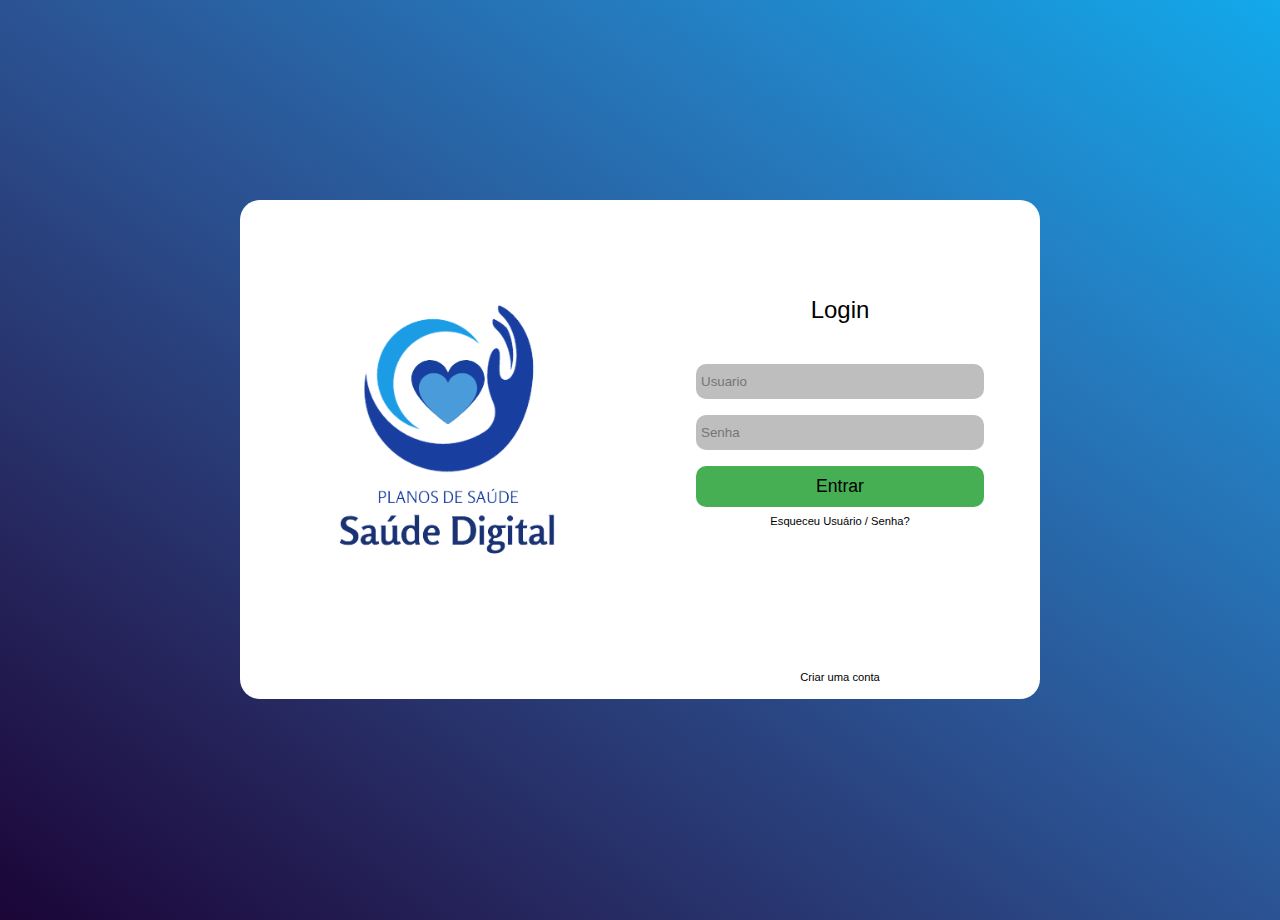
<file: index.html>
<!DOCTYPE html>
<html lang="pt-br">
<head>
    <meta charset="UTF-8">
    <meta name="viewport" content="width=device-width, initial-scale=1.0">

    
    <link rel="stylesheet" href="css/style.css">
    <link rel="stylesheet" href="css/reset.css">

    <title>Saúde Digital</title>
</head>
<body>
    <div class="container">
        <section id="menu">
            <div class="div-logo">
                <img src="img/Saúde_digital.png" alt="">
            </div>
            <div class="content-form">
                <form class="form">
                    <legend>Login</legend>
                    <input type="text" name="usuario" class="login_usuario" placeholder="Usuario">
                    <input type="password" name="pass" placeholder="Senha">
                    <button type="submit">Entrar</button>
                    <span>Esqueceu Usuário / Senha?</span>
                    <span id="criar-conta">Criar uma conta</span>
                </form>
            </div>
        </div>
        </section>
</body>
<script src="js/index.js"></script>
</html>
</file>
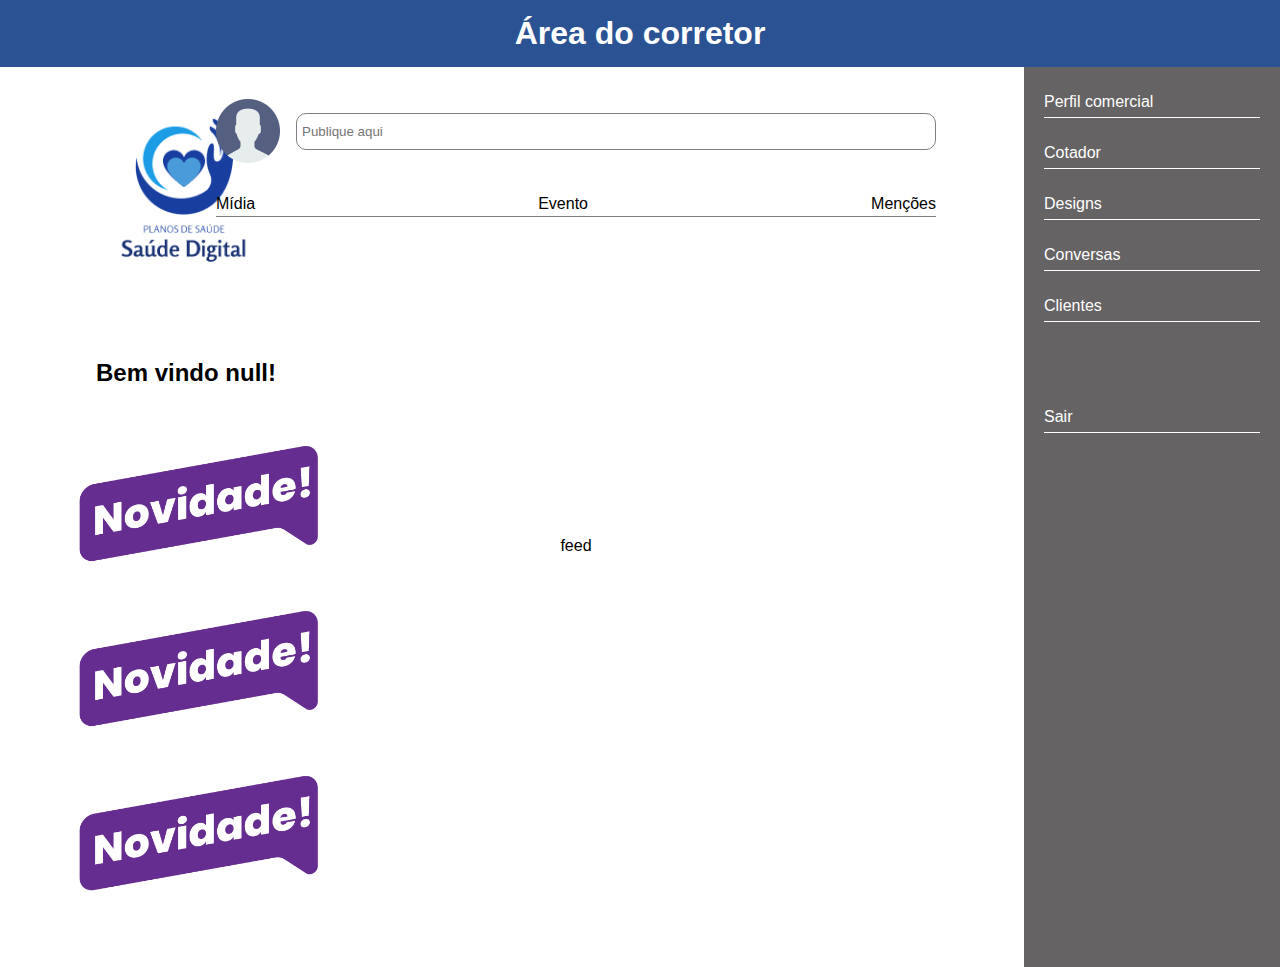
<file: pages/corretor.html>
<!DOCTYPE html>
<html lang="pt-br">
<head>
  <meta charset="UTF-8">
  <meta name="viewport" content="width=device-width, initial-scale=1.0">

  <title>Saúde Digital | Corretor</title>
  
  <link rel="stylesheet" type="text/css" href="../css/corretor.css" media="screen" />
  <link rel="stylesheet" href="../css/reset.css">

</head>
<body>
  <header>
    <div>
      <h1>Área do corretor</h1>
    </div>
  </header>

  <div class="container">

    <div class="left-sidebar">
      <div>
        <img name='logo' src="../img/Saúde_digital.png" alt="">
      </div>
      <div class="span-usuario">
        <span class="usuario"></span>
      </div>
      <div>
        <nav>
          <ul>
            <li><img src="../img/novidade.png" alt=""></li>
            <li><img src="../img/novidade.png" alt=""></li>
            <li><img src="../img/novidade.png" alt=""></li>
          </ul>
        </nav>
      </div>
    </div>

    <section class="middle-content">
      <div class="top-middle">
        <div>
          <div class="publi-bar">
            <img src="../img/user.png" alt="">
            <input type="text" placeholder="Publique aqui">
          </div>
    
          <div class="icons-bar">
            <span>Mídia</span>
            <span>Evento</span>
            <span>Menções</span>
          </div>
        </div>
      </div>
      
      <div class="feed">
        <p>feed</p>
      </div>
    </section>

    <div class="right-sidebar">
      <nav>
        <ul>
          <li><a href="#">Perfil comercial</a></li>
          <li><a href="#">Cotador</a></li>
          <li><a href="#">Designs</a></li>
          <li><a href="#">Conversas</a></li>
          <li><a href="#">Clientes</a></li>
          <li><a href="../index.html">Sair</a></li>
        </ul>
      </nav>
    </div>
      
    </div>
  </div>
</body>
<script src="../js/corretor.js"></script>
</html>
</file>
<file: css/style.css>
*{
    color: black;
}
body{
    background: linear-gradient(to right top, #1b0537, #272c64, #2b5393, #247dc0, #12a9eb);
    min-height:80vh;
    
}


.container{
    max-width: 50rem;
    width: 100%;
    margin: 0 auto;


}

section#menu{
    background-color: white;
    display: flex;
    margin: 25% 0;
    border-radius: 20px;
 
}

#menu .div-logo img{
    max-width: 26rem;
    margin-top: 1rem;
}

#menu .content-form {
   width: 100%;
}


#menu .content-form form{
    width: 75%;
    display: flex;
    flex-direction: column;
    margin-left: 2.5rem;
    padding-top: 6rem;
    text-align: center;
    font-size: 1.5rem;
    
}

#menu .content-form form legend{
    margin-bottom: 2rem;
    
}

#menu .content-form form input{
    background-color: rgb(190, 190, 190);
    padding: 10px 5px;
    margin: 0.5rem 0;
    border-radius: 10px;
    
}

#menu .content-form form button{
    background-color: rgb(70, 175, 84);
    padding: 10px 5px;
    margin: 0.5rem 0;
    font-size: 1.1rem;
    border-radius: 10px;
}

#menu .content-form form span{
    cursor: pointer;
    font-size: 0.7rem;
}

#menu .content-form form #criar-conta{
    margin-top: 9rem;
    margin-bottom: 1rem;
}





main .content-form form input {
    padding: 10px 5px;
}
</file>
<file: css/corretor.css>
body {
    background-color: rgb(255, 255, 255);
    
  }
  
header {
  background-color: #2b5393;
  color: white;
  padding: 15px;
  display: flex;
  justify-content: center;
}

.left-sidebar{
  padding: 0 4rem;
}

.left-sidebar img{
  width: 20rem;
}

.left-sidebar img[name='logo']{
  width: 15rem;
}

.left-sidebar .span-usuario{
  margin: 3rem 2rem;
}

.left-sidebar span{
  white-space: nowrap;
  font-weight: bold;
  font-size: 1.5rem;
}




.container {
  display: grid;
  grid-template-columns: 10% 70% 20%;
  height: 100vh;
  grid-gap: 0px;
  padding: 0px;
}


.right-sidebar {
  background-color: rgb(101, 99, 99);
  padding: 20px;
  display: flex;
  flex-direction: column;
  justify-content: space-between;
  
}

.right-sidebar nav ul li {
  margin-bottom: 20px;
  border-bottom: 1px solid white;
  padding: 1px 0;

}

.right-sidebar nav ul li a {
  color: white;
  display: block; 
  padding: 5px 0;
}

.right-sidebar nav ul li a:hover {
  background-color: rgba(255, 255, 255, 0.1); 
  color: #ffffff; 
}

.right-sidebar nav ul li:last-child{
  margin-top: 5rem;
}



.middle-content .top-middle{
  display: flex;
  justify-content: center;
}

.middle-content .publi-bar{
  margin: 2rem 0;
  display: flex;
  align-items: center;
  gap: 1rem;
}
.middle-content .publi-bar img{
  width: 4rem;
}

.middle-content input[type="text"]{
  width: 40rem;
  border: 1px solid gray;
  padding: 10px 5px;
  border-radius: 10px;
}

.middle-content input[type="text"]:focus {
  border-color: #04234d; 
  outline: none; 
}


.middle-content .icons-bar{
  border-bottom: 1px solid gray;
  padding-bottom: 0.2rem;
  display: flex;
  justify-content: space-between;
}
.middle-content .icons-bar span{
  cursor: pointer;
}

.middle-content .feed{
  display: flex;
  justify-content: center;
  margin-top: 20rem;
}
</file>
